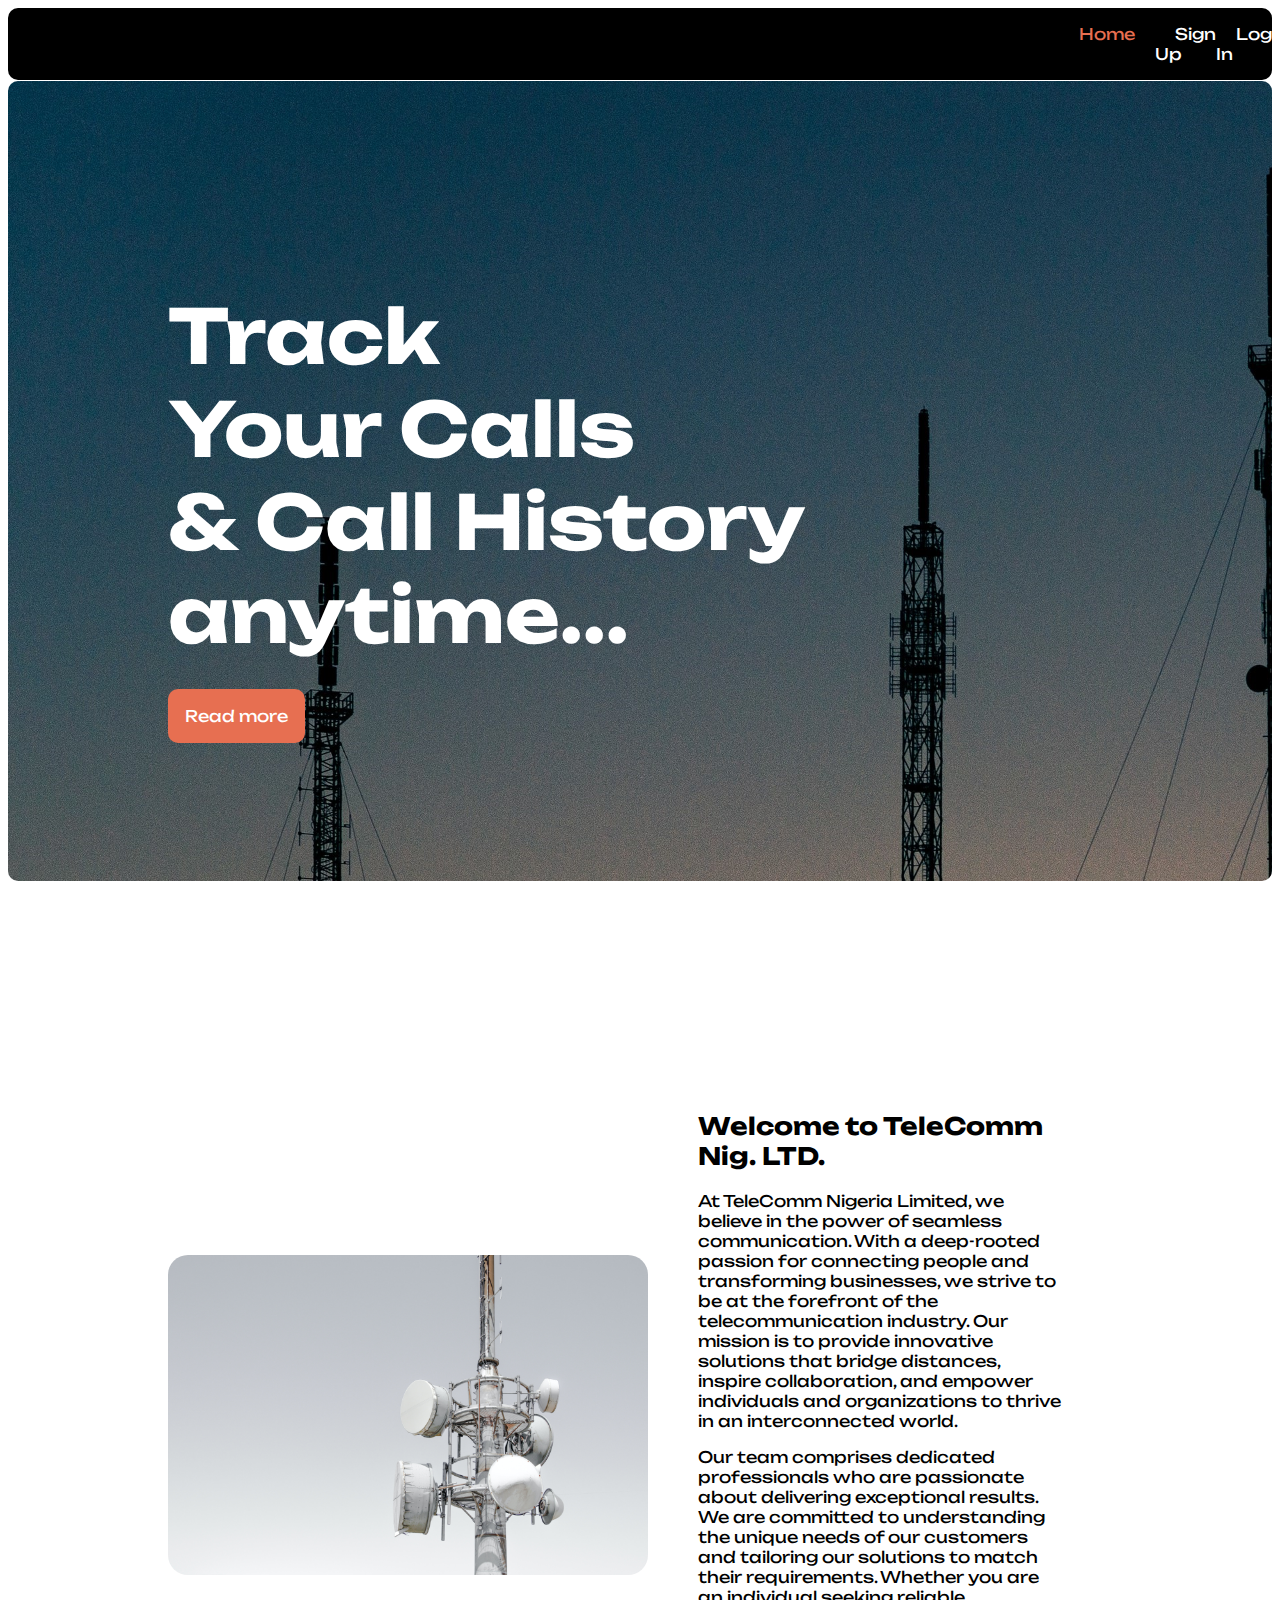
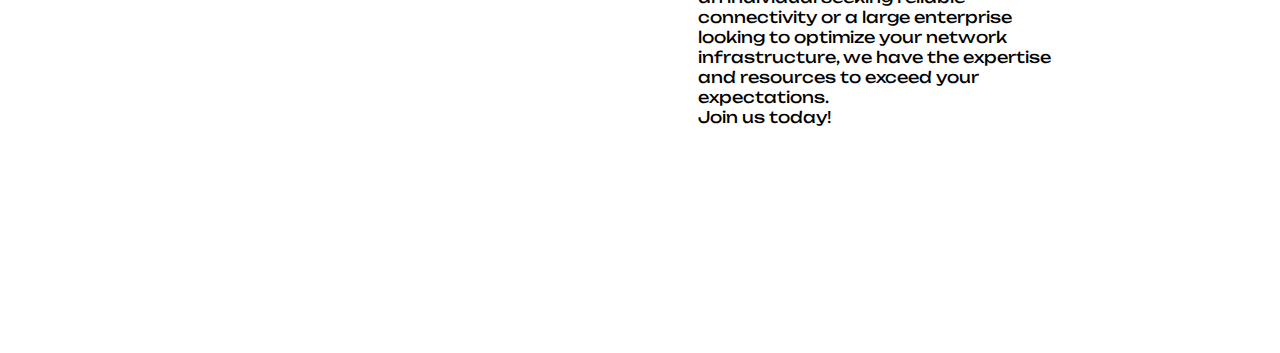
<file: index.html>
<!DOCTYPE html>
<html lang="en">

<head>
    <meta charset="UTF-8">
    <meta http-equiv="X-UA-Compatible" content="IE=edge">
    <meta name="viewport" content="width=device-width, initial-scale=1.0">
    <title>TeleComm Nig. LTD.</title>
    <link rel="stylesheet" href="style.css">
    <link rel="preconnect" href="https://fonts.goog-leapis.com">
    <link rel="preconnect" href="https://fonts.gstatic.com" crossorigin>
    <link href="https://fonts.googleapis.com/css2?family=Unbounded:wght@300;400;600;700&display=swap" rel="stylesheet">
</head>

<body>
    <!--header-->

    <nav>
        <div class="navbar-2">
            <img src="Red Minimalist Internet Logo.png" alt="Logo">
            <a class="navbar-1" href="index.html">TeleComm Nig. LTD.</a>
            <ul>
                <li><a href="index.html" class="navbar-22" id="homepage">Home</a></li>
                <li><a href="signup.html" class="navbar-22">Sign Up</a></li>
                <li><a href="signin.html" class="navbar-22">Log In</a></li>
            </ul>
        </div>
    </nav>
    <section id="section_3">
        <h1 id="track">Track </br>Your Calls</br> & Call History</br>anytime...</h1>
        <a href="#section_4" class="readmore">Read more</a>
    </section>
    <section id="section_4">
            <div class="row">
                <div class="image">
                    <img src="tower1.jpg" class="img-fluid" alt="About">
                </div>
                <div class="aboutdiv">
                        <h2 class="aboutus">Welcome to TeleComm Nig. LTD.</h2>
                        <p>At TeleComm Nigeria Limited, we believe in the power of seamless communication. With a deep-rooted passion for connecting people and transforming businesses, we strive to be at the forefront of the telecommunication industry. Our mission is to provide innovative solutions that bridge distances, inspire collaboration, and empower individuals and organizations to thrive in an interconnected world.</p>
                        <p>Our team comprises dedicated professionals who are passionate about delivering exceptional results. We are committed to understanding the unique needs of our customers and tailoring our solutions to match their requirements. Whether you are an individual seeking reliable connectivity or a large enterprise looking to optimize your network infrastructure, we have the expertise and resources to exceed your expectations.</br> Join us today!</p>
                </div>
            </div>
    </section>
</body>

</html>
</file>
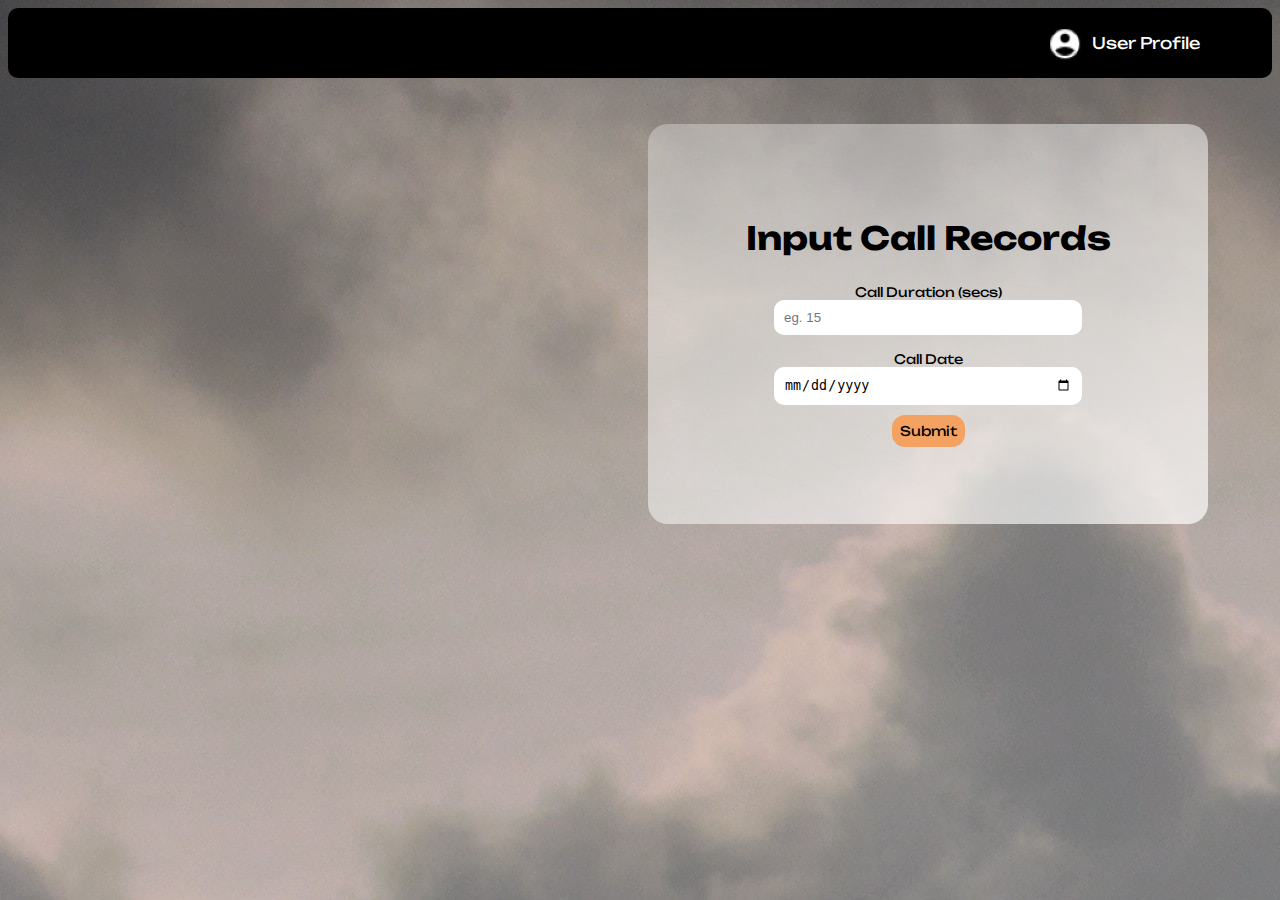
<file: callrec.html>
<!DOCTYPE html>
<html lang="en">

<head>
    <meta charset="UTF-8">
    <meta http-equiv="X-UA-Compatible" content="IE=edge">
    <meta name="viewport" content="width=device-width, initial-scale=1.0">
    <title>TeleComm Nig. LTD.</title>
    <link rel="stylesheet" href="style.css">
    <link rel="preconnect" href="https://fonts.goog-leapis.com">
    <link rel="preconnect" href="https://fonts.gstatic.com" crossorigin>
    <link href="https://fonts.googleapis.com/css2?family=Unbounded:wght@300;400;600;700&display=swap" rel="stylesheet">
</head>

<body class="body2">
    <!--header-->
    <nav>
        <div class="navbar-2">
            <img src="Red Minimalist Internet Logo.png" alt="Logo">
            <a class="navbar-123" href="index.html">TeleComm Nig. LTD.</a>
        </div>
        <ul>
            <li class="topnav">
                <div class="profile">
                    <img class="icon1" src="icon23.png" alt="Logo">
                    <p class="texticon">User Profile</p>
                </div>
                <ul id="submenu">
                    <li><a href="index.html">Log Out</a></li>
                </ul>
            </li>
        </ul>
    </nav>

    <!--Body-->
    <section id="section_1">
    <h1>Input Call Records</h1>
    <form action="./database/calldb.php" class="form1" method="post">
        Call Duration (secs)
        <input type="number" name="call_duration" placeholder="eg. 15" id="input" required/><br>
        Call Date
        <input type="date" name="call_date" id="input" required/>
        <button type="submit" id="button">Submit</button>
    </form>
    </section>
</body>

</html>
</file>
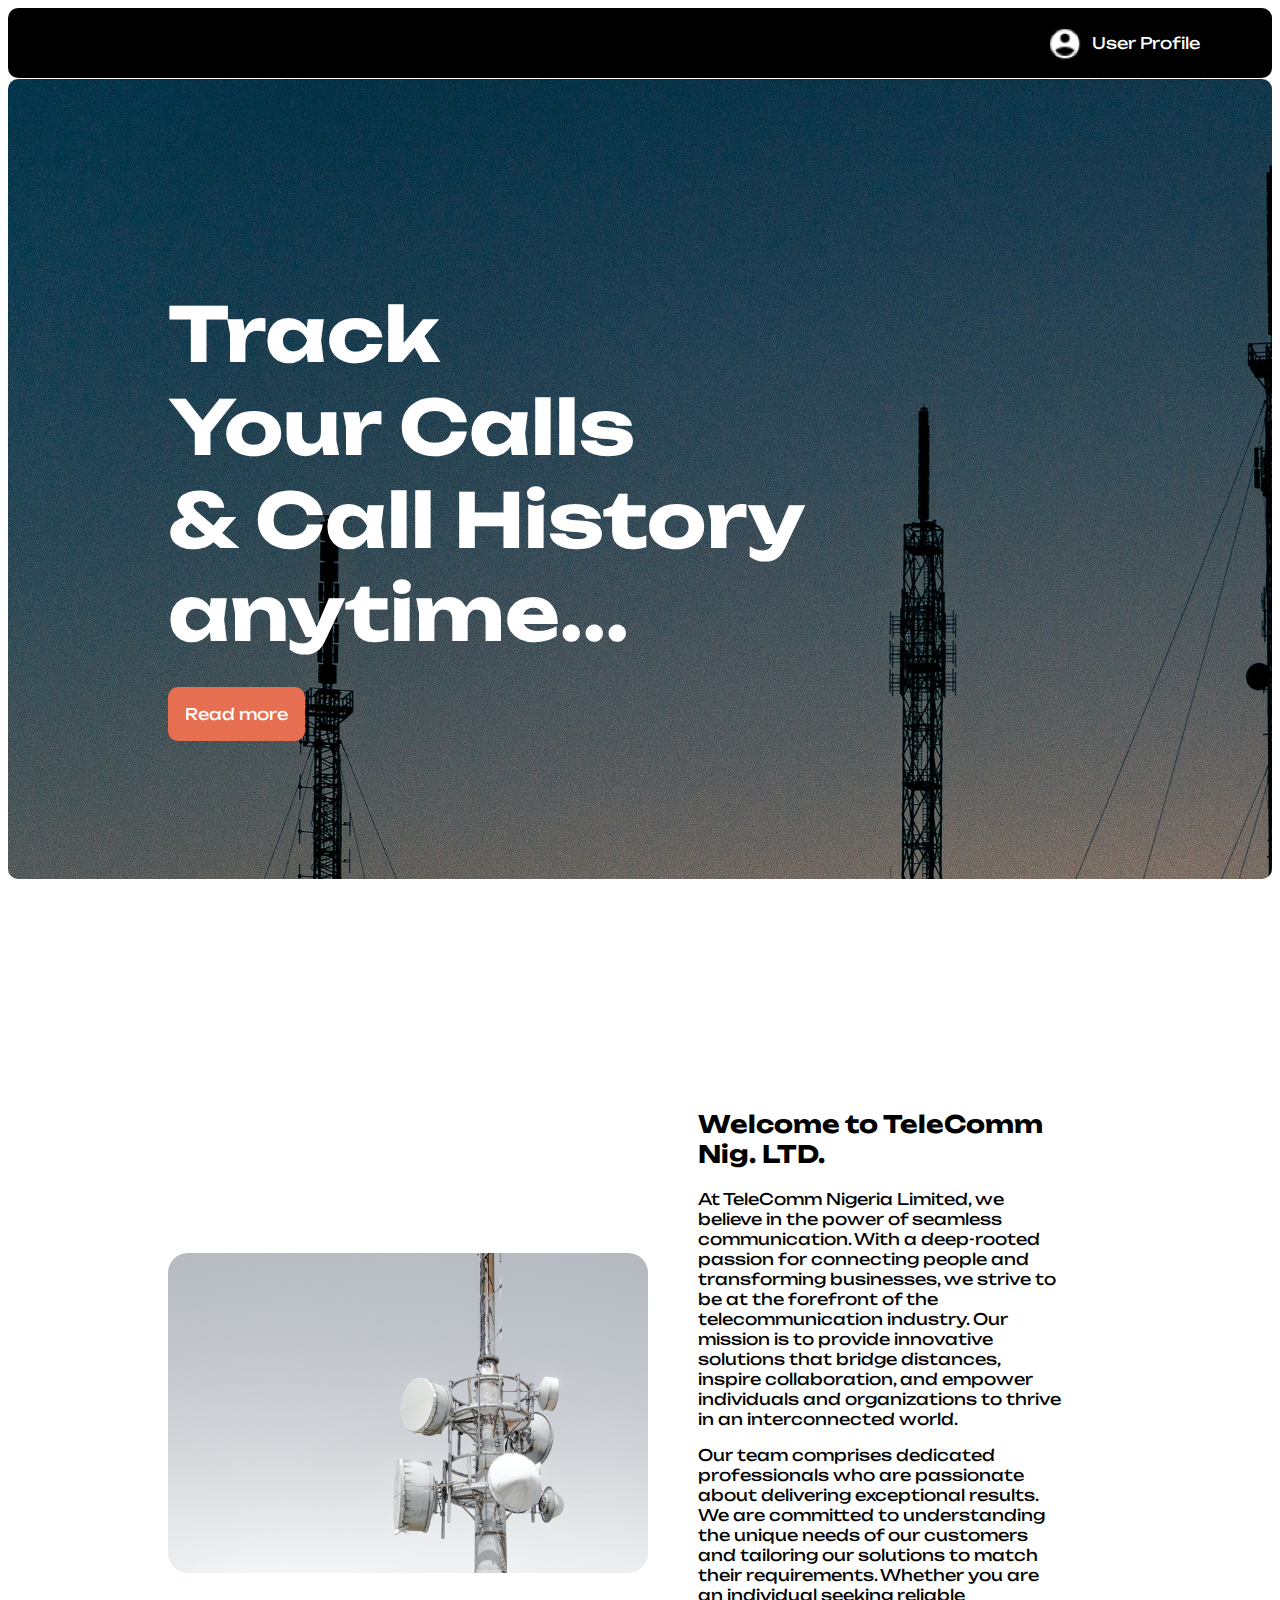
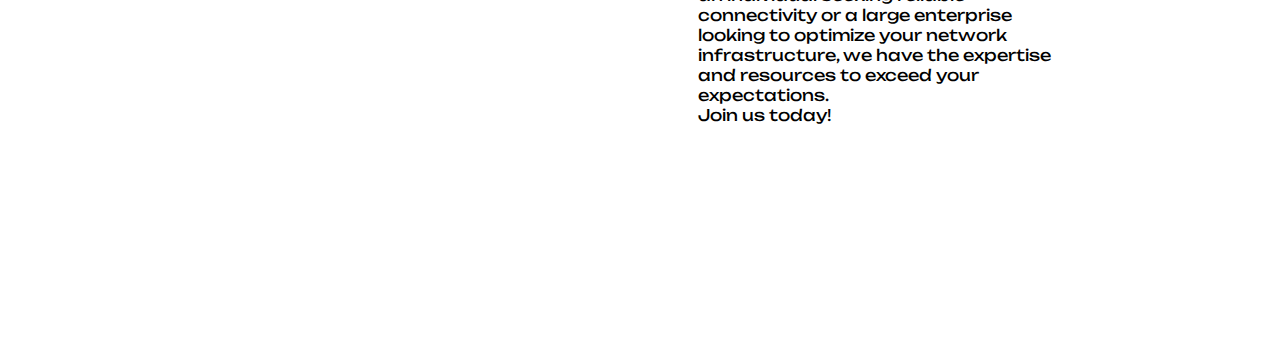
<file: indexa.html>
<!DOCTYPE html>
<html lang="en">

<head>
    <meta charset="UTF-8">
    <meta http-equiv="X-UA-Compatible" content="IE=edge">
    <meta name="viewport" content="width=device-width, initial-scale=1.0">
    <title>TeleComm Nig. LTD.</title>
    <link rel="stylesheet" href="style.css">
    <link rel="preconnect" href="https://fonts.goog-leapis.com">
    <link rel="preconnect" href="https://fonts.gstatic.com" crossorigin>
    <link href="https://fonts.googleapis.com/css2?family=Unbounded:wght@300;400;600;700&display=swap" rel="stylesheet">
</head>

<body>
    <!--header-->

    <nav>
        <div class="navbar-2">
            <img src="./images/Red Minimalist Internet Logo.png" alt="Logo">
            <a class="navbar-12" href="indexa.html">TeleComm Nig. LTD.</a>
            <ul>
                <li class="topnav">
                    <div class="profile">
                        <img class="icon1" src="./images/icon23.png" alt="Logo">
                        <p class="texticon">User Profile</p>
                    </div>
                    <ul id="submenu">
                        <li><a href="callrec.html">Input Call Record</a></li></br>
                        <li><a href="index.html">Log Out</a></li>
                    </ul>
                </li>
            </ul>
        </div>
    </nav>
    <section id="section_3">
        <h1 id="track">Track </br>Your Calls</br> & Call History</br>anytime...</h1>
        <a href="#section_4" class="readmore">Read more</a>
    </section>
    <section id="section_4">
        <div class="row">
            <div class="image">
                <img src="./images/tower1.jpg" class="img-fluid" alt="About">
            </div>
            <div class="aboutdiv">
                <h2 class="aboutus">Welcome to TeleComm Nig. LTD.</h2>
                <p>At TeleComm Nigeria Limited, we believe in the power of seamless communication. With a deep-rooted
                    passion for connecting people and transforming businesses, we strive to be at the forefront of the
                    telecommunication industry. Our mission is to provide innovative solutions that bridge distances,
                    inspire collaboration, and empower individuals and organizations to thrive in an interconnected
                    world.</p>
                <p>Our team comprises dedicated professionals who are passionate about delivering exceptional results.
                    We are committed to understanding the unique needs of our customers and tailoring our solutions to
                    match their requirements. Whether you are an individual seeking reliable connectivity or a large
                    enterprise looking to optimize your network infrastructure, we have the expertise and resources to
                    exceed your expectations.</br> Join us today!</p>
            </div>
        </div>
    </section>
</body>

</html>
</file>
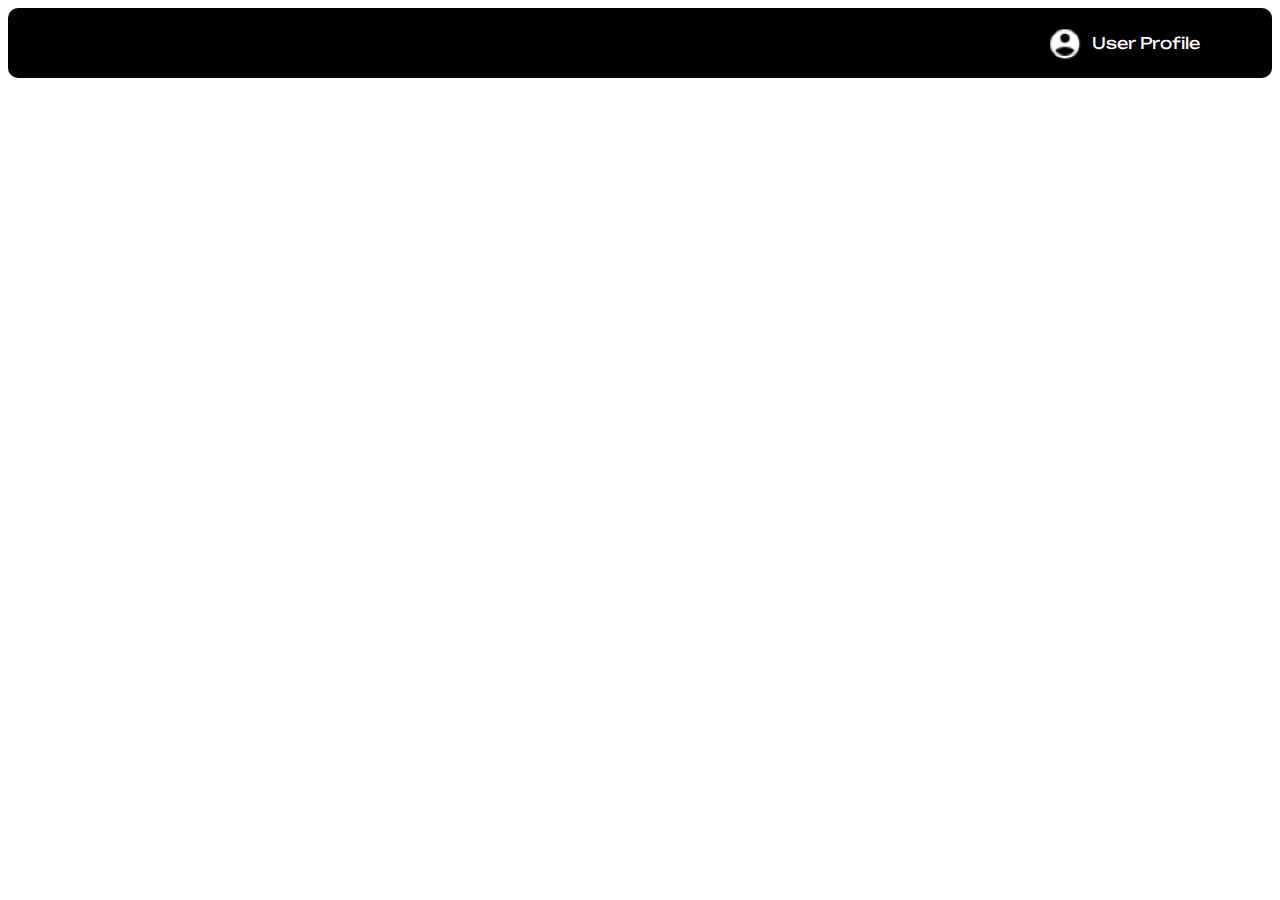
<file: print.html>
<!DOCTYPE html>
<html lang="en">

<head>
    <meta charset="UTF-8">
    <meta http-equiv="X-UA-Compatible" content="IE=edge">
    <meta name="viewport" content="width=device-width, initial-scale=1.0">
    <title>TeleComm Nig. LTD.</title>
    <link rel="stylesheet" href="style.css">
    <link rel="preconnect" href="https://fonts.goog-leapis.com">
    <link rel="preconnect" href="https://fonts.gstatic.com" crossorigin>
    <link href="https://fonts.googleapis.com/css2?family=Unbounded:wght@300;400;600;700&display=swap" rel="stylesheet">
</head>

<body>
    <!--header-->
    
        <nav>
            <div class="navbar-2">
                <img src="Red Minimalist Internet Logo.png" alt="Logo">
                <a class="navbar-12" href="index.html">TeleComm Nig. LTD.</a>
                <ul>
                    <li class="topnav">
                        <div class="profile">
                            <img class="icon1" src="icon23.png" alt="Logo">
                            <p class="texticon">User Profile</p>
                        </div>
                        <ul id="submenu">
                            <li><a href="callrec.html">Input Call Record</a></li></br>
                            <li><a href="index.html">Log Out</a></li>
                        </ul>
                    </li>
                </ul>
            </div>
        </nav>
</file>
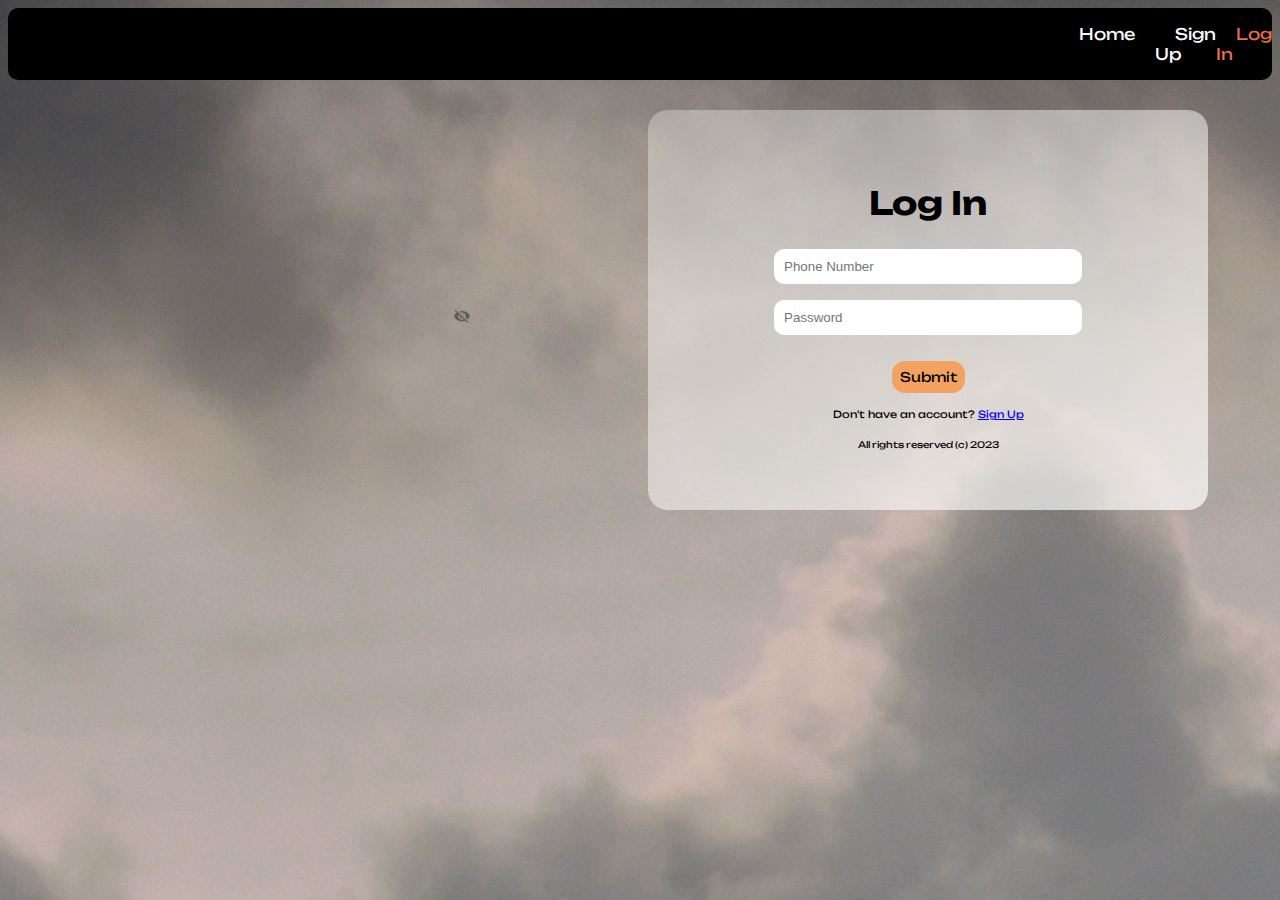
<file: signin.html>
<!DOCTYPE html>
<html lang="en">

<head>
    <meta charset="UTF-8">
    <meta http-equiv="X-UA-Compatible" content="IE=edge">
    <meta name="viewport" content="width=device-width, initial-scale=1.0">
    <title>TeleComm Nig. LTD.</title>
    <link rel="stylesheet" href="style.css">
    <link rel="preconnect" href="https://fonts.goog-leapis.com">
    <link rel="preconnect" href="https://fonts.gstatic.com" crossorigin>
    <link href="https://fonts.googleapis.com/css2?family=Unbounded:wght@300;400;600;700&display=swap" rel="stylesheet">
</head>

<body class="body2">
    <!--header-->
    <nav>
        <div class="navbar-2">
            <img src="./images/Red Minimalist Internet Logo.png" alt="Logo">
            <a class="navbar-1" href="index.html">TeleComm Nig. LTD.</a>
            <ul>
                <li><a href="index.html" class="navbar-22">Home</a></li>
                <li><a href="signup.html" class="navbar-22">Sign Up</a></li>
                <li><a href="signin.html" class="navbar-22" id="signinpage">Log In</a></li>
            </ul>
        </div>
    </nav>
    <section id="section_1">
        <h1>Log In</h1>
        <form action="./database/dbh.php" method="post" class="form1">
            <input type="tel" name="phone_number" placeholder="Phone Number" id="input" /><br>
            <input type="password" name="password" placeholder="Password" id="password" required />
            <img src="./images/eye-close.png" alt="Image-Eye" id="eyeicon" class="eyeicon2"><br>
            <button type="submit" id="button">Submit</button>
        </form>

        <p id="query">Don't have an account? <a href="signup.html">Sign Up</a></p>
        <p id="copyright">All rights reserved (c) 2023</p>
    </section>
    <script src="app.js"></script>
</body>

</html>
</file>
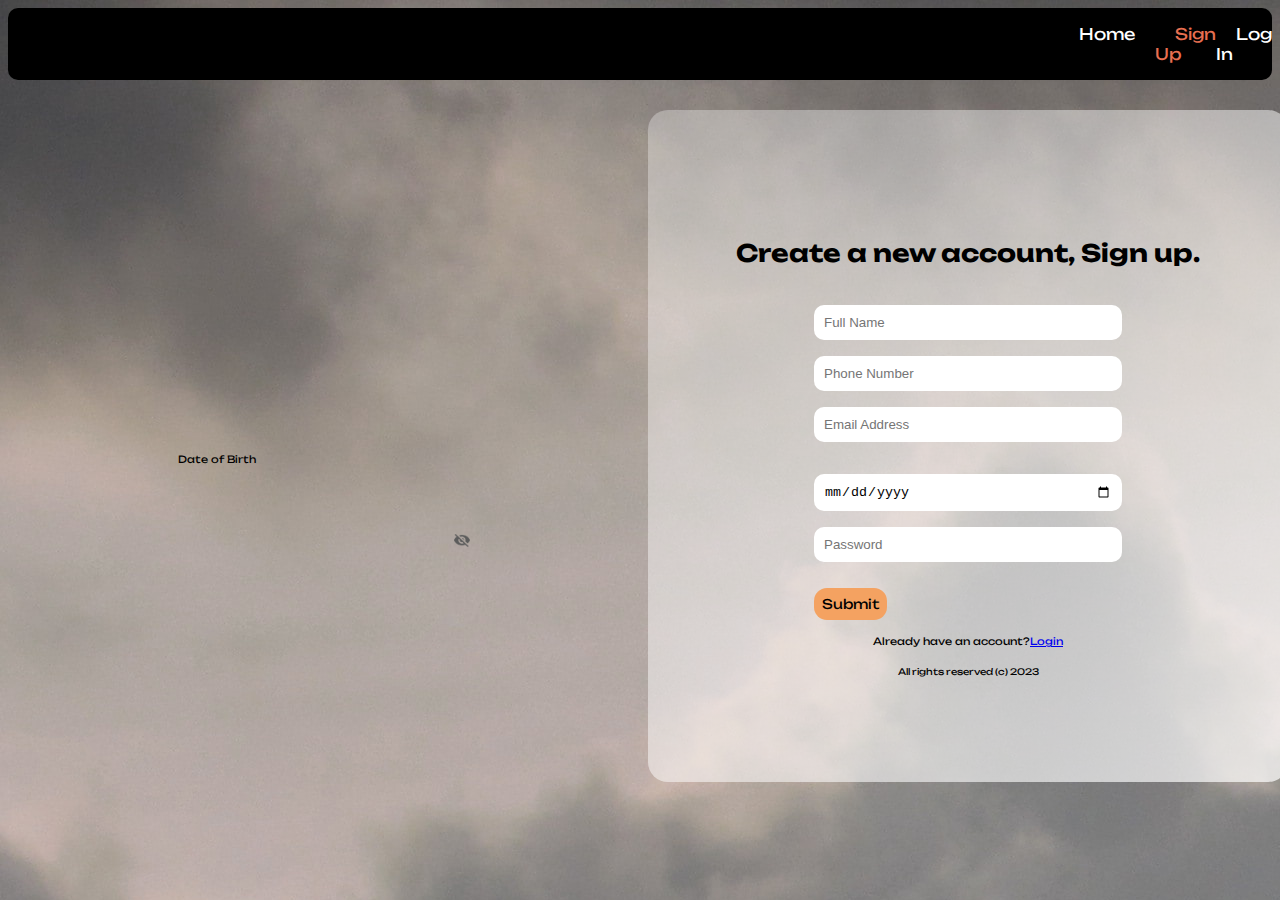
<file: signup.html>
<!DOCTYPE html>
<html lang="en">

<head>
    <meta charset="UTF-8">
    <meta http-equiv="X-UA-Compatible" content="IE=edge">
    <meta name="viewport" content="width=device-width, initial-scale=1.0">
    <title>TeleComm Nig. LTD.</title>
    <link rel="stylesheet" href="style.css">
    <link rel="preconnect" href="https://fonts.goog-leapis.com">
    <link rel="preconnect" href="https://fonts.gstatic.com" crossorigin>
    <link href="https://fonts.googleapis.com/css2?family=Unbounded:wght@300;400;600;700&display=swap" rel="stylesheet">
</head>

<body class="body1">
    <!--header-->
    <nav>
        <div class="navbar-2">
            <img src="./images/Red Minimalist Internet Logo.png" alt="Logo">
            <a class="navbar-1" href="index.html">TeleComm Nig. LTD.</a>
            <ul>
                <li><a href="index.html" class="navbar-22">Home</a></li>
                <li><a href="signup.html" class="navbar-22" id="signuppage">Sign Up</a></li>
                <li><a href="signin.html" class="navbar-22">Log In</a></li>
            </ul>
        </div>
    </nav>
    <section id="section_2">
        <h2 id="createacc">Create a new account, Sign up.</h2>
        <div class="box">
            <form action="./database/dbi.php" method="post">
                <div class="form1">
                <input type="text" name="customer_name" placeholder="Full Name" id="input" required/><br>
                <input type="tel" name="phone_number" size="13" placeholder="Phone Number" id="input" required/><br>
                <input type="email" name="email" placeholder="Email Address" id="input" required/><br><br>
                <p style="font-size: x-small; position: absolute; top: 27.7rem; right: 64rem;">Date of Birth</p><input type="date" name="dateofbirth" id="input" required/><br>
                <input type="password" name="password" placeholder="Password" id="password" required/>
                <img src="./images/eye-close.png" alt="Image-Eye" id="eyeicon" class="eyeicon"><br>
                </div>
                <input type="submit" value="Submit" name="" id="button">
            </form>

            <p id="query">Already have an account?<a href="signin.html">Login</a></p>
            <p id="copyright">All rights reserved (c) 2023</p>
        </div>

    </section>

    <script src="app.js"></script>
</body>

</html>
</file>
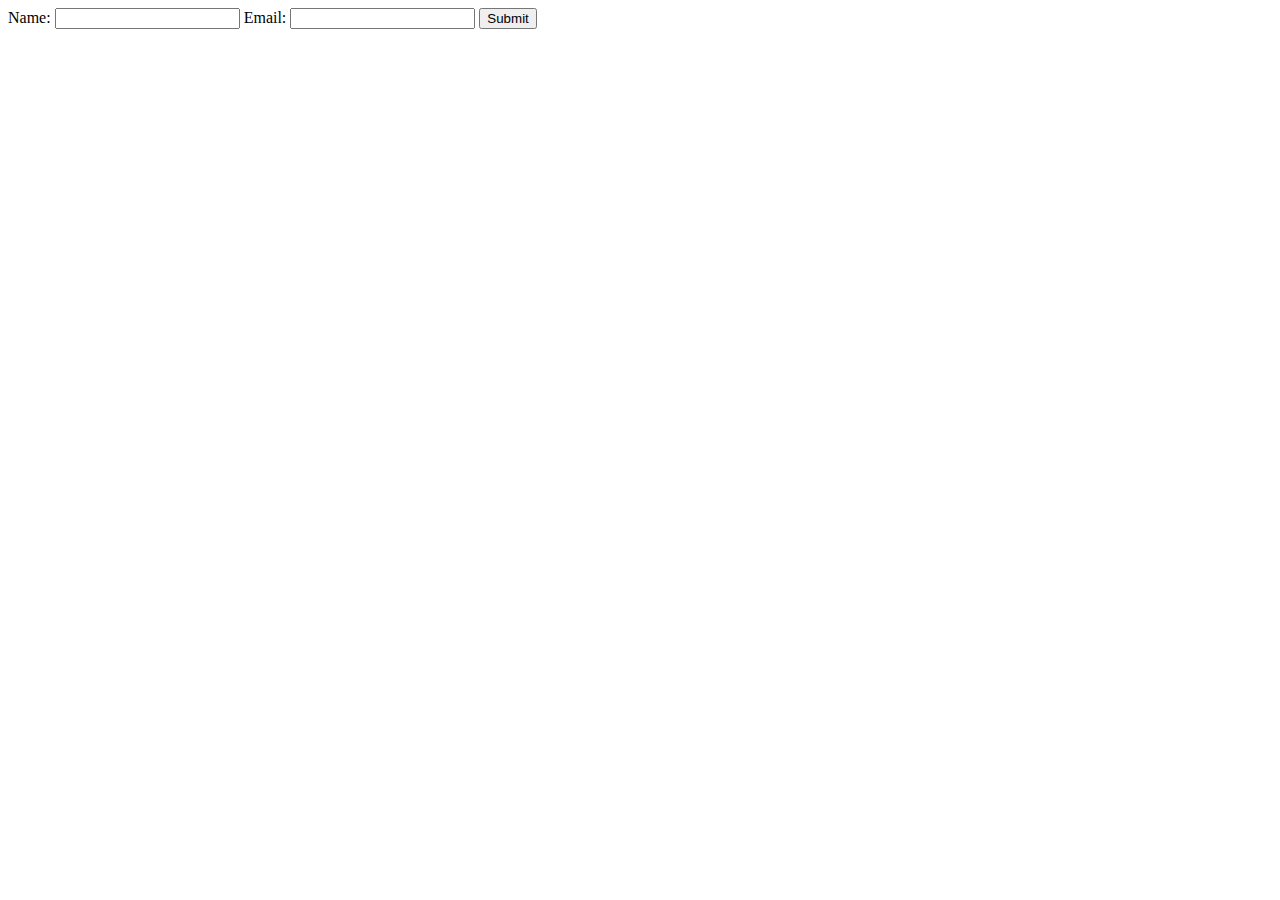
<file: database/form.html>
<!DOCTYPE html>
<html lang="en">
<head>
    <meta charset="UTF-8">
    <meta http-equiv="X-UA-Compatible" content="IE=edge">
    <meta name="viewport" content="width=device-width, initial-scale=1.0">
    <title>Document</title>
</head>
<body>
    <form action="process.php" method="POST">
        <label for="name">Name:</label>
        <input type="text" name="name" id="name">
      
        <label for="email">Email:</label>
        <input type="email" name="email" id="email">
      
        <input type="submit" value="Submit">
      </form>
      
</body>
</html>
</file>
<file: style.css>
:root {
  --white-color: #ffffff;
  --primary-color: #E76F51;
  --secondary-color: #E9C46A;
  --section-bg-color: #f0f8ff;
  --custom-btn-bg-color: #F4A261;
  --custom-btn-bg-hover-color: #E76F51;
  --dark-color: #000000;
  --p-color: #717275;
  --link-hover-color: #E76F51;

  --body-font-family: 'Unbounded', sans-serif;

  --h1-font-size: 42px;
  --h2-font-size: 36px;
  --h3-font-size: 28px;
  --h4-font-size: 24px;
  --h5-font-size: 22px;
  --h6-font-size: 20px;
  --p-font-size: 16px;
  --menu-font-size: 12px;
  --btn-font-size: 14px;
  --copyright-font-size: 14px;

  --font-weight-light: 300;
  --font-weight-normal: 400;
  --font-weight-semibold: 600;
  --font-weight-bold: 700;
}
html{
  scroll-behavior: smooth;
}
.eyeicon{
  width: 1rem;
  cursor: pointer;
  position: absolute;
  top: 33.4rem;
  right: 50.6rem;
}
.eyeicon2{
  width: 1rem;
  cursor: pointer;
  position: absolute;
  top: 19.4rem;
  right: 50.6rem;
}
.body1,.body2{
  background-image: url("./images/no4.jpg");
}

body {
  font-family: var(--body-font-family);
}
#section_3{
  background-image: url("./images/no33.jpg");
  background-size: cover;
  height: 50rem;
  border-radius: 10px;
  margin-top: 1px;
}
#track{
  position: absolute;
  font-size: 75px;
  margin-left: 10rem;
  margin-top: 13rem;
  color: var(--white-color);
  cursor: default;
}
#homepage,#signuppage,#signinpage {
  color: var(--link-hover-color);
}
#input{
  padding: 10px;
  border-radius: 10px;
  border-style: none;
  width: 18rem;
}
#password{
  padding: 10px;
  border-radius: 10px;
  border-style: none;
  width: 18rem;
}
.box {
  display: flex;
  align-items: center;
  justify-content: center;
  flex-direction: column;
}
.form1{
  display: flex;
  align-items: center;
  justify-content: space-evenly;
  flex-direction: column;
}

.navbar-2 {
  display: flex;
  align-items: center;
  justify-content: right;
  background: var(--dark-color);
  border-radius: 10px;
}

.navbar-22 {
  text-decoration: none;
  color: var(--white-color);
  transition: 0.3s;
  border-radius: 20px;
  padding: 20px;
}

.navbar-22:hover {
  color: var(--link-hover-color);
}

nav ul {
  list-style-type: none;
  display: flex;
  justify-content: center;
}

.navbar-1 {
  transition: 0.3s;
  border-radius: 20px;
  height: 0rem;
  display: flex;
  align-items: center;
  justify-content: left;
  margin-right: 77em;
  /* position: relative;
  top: 25px;
  left: 18px; */
}
.navbar-12 {
  transition: 0.3s;
  border-radius: 20px;
  height: 0rem;
  display: flex;
  align-items: center;
  justify-content: left;
  margin-right: 85em;
}
.navbar-123 {
  transition: 0.3s;
  border-radius: 20px;
  height: 0rem;
  display: flex;
  align-items: center;
  justify-content: left;
  margin-right: 98em;
}

nav a {
  text-decoration: none;
  color: var(--link-hover-color);
}

nav>img {
  height: 10px;
}
#query{
  font-size: x-small;
}
#copyright{
  font-size: xx-small;
}
#createacc{
  padding: 12px;
}
#section_2 {
  display: flex;
  align-items: center;
  justify-content: center;
  flex-direction: column;
  margin-top: 30px;
  margin-left: 40rem;
  width: 40rem;
  height: 42rem;
  border-radius: 20px;
  background: linear-gradient(to left top,
      rgba(255, 255, 255, 0.7),
      rgba(255, 255, 255, 0.3));
}
#section_1 {
  display: flex;
  align-items: center;
  justify-content: center;
  flex-direction: column;
  margin-top: 30px;
  margin-left: 40rem;
  width: 35rem;
  height: 25rem;
  border-radius: 20px;
  background: linear-gradient(to left top,
      rgba(255, 255, 255, 0.7),
      rgba(255, 255, 255, 0.3));
}
form{
  font-size: small;
  padding: 5px;
}
#button{
  margin-top: 10px;
  padding: 8px;
  border-radius: 13px;
  cursor: pointer;
  border-style: none;
  background-color: var(--custom-btn-bg-color);
  font-family: var(--body-font-family);
}
#button:hover{
  background-color: var(--custom-btn-bg-hover-color);
  font-family: var(--body-font-family);
  color: var(--white-color);
  transition: 0.3s;
}
.readmore{
  text-decoration: none;
  position: absolute;
  margin-left: 10rem;
  margin-top: 38rem;
  color: var(--white-color);
  padding: 17px;
  background-color: var(--custom-btn-bg-hover-color);
  border-radius: 10px;
}
.icon1{
  position: absolute;
  right: 45px;
  padding: 20px;
  padding-right: 50px;
  margin-right: 102px;
  cursor: pointer;
  top: 7px;
}
.texticon{
  position: absolute;
  right: 80px;
  cursor: pointer;
  top: 17px;
  color: var(--white-color);
}
.profile{
  background-color: var(--dark-color);
}
.profile:hover{ 
  background-color: var(--custom-btn-bg-hover-color);
  transition: 0.2s;
}
.img-fluid{
  height: 20rem;
  border-radius: 20px;
}
.row{
  display: flex;
  align-items: center;
  justify-content: center;
}
#section_4{
  margin-top: 10rem;  
  margin-bottom: 10rem;  
  margin-left: 10rem;
  margin-right: 10rem;
}
.aboutdiv{
  padding: 50px;
}
li:hover ul#submenu{
  opacity: 1;
  top: 80px;
  visibility: visible;
}
#submenu{
  right: 70px;
  padding: 15px;
  opacity: 0;
  position: absolute;
  display: flex;
  align-items: center;
  justify-content: center;
  flex-direction: column;
  visibility: hidden;
  z-index: 1;
  font-size: small;
  width: 135px;
  background: var(--dark-color);
  border-radius: 10px;
}
.topnav{  
  transition: 0.4s;
}
#submenu li{
  float: none;
}
#submenu a:hover{
  color: var(--custom-btn-bg-hover-color);
  transition: 0.2s;
}
#submenu a{
  background: var(--dark-color);
  color: var(--white-color);
}
</file>
